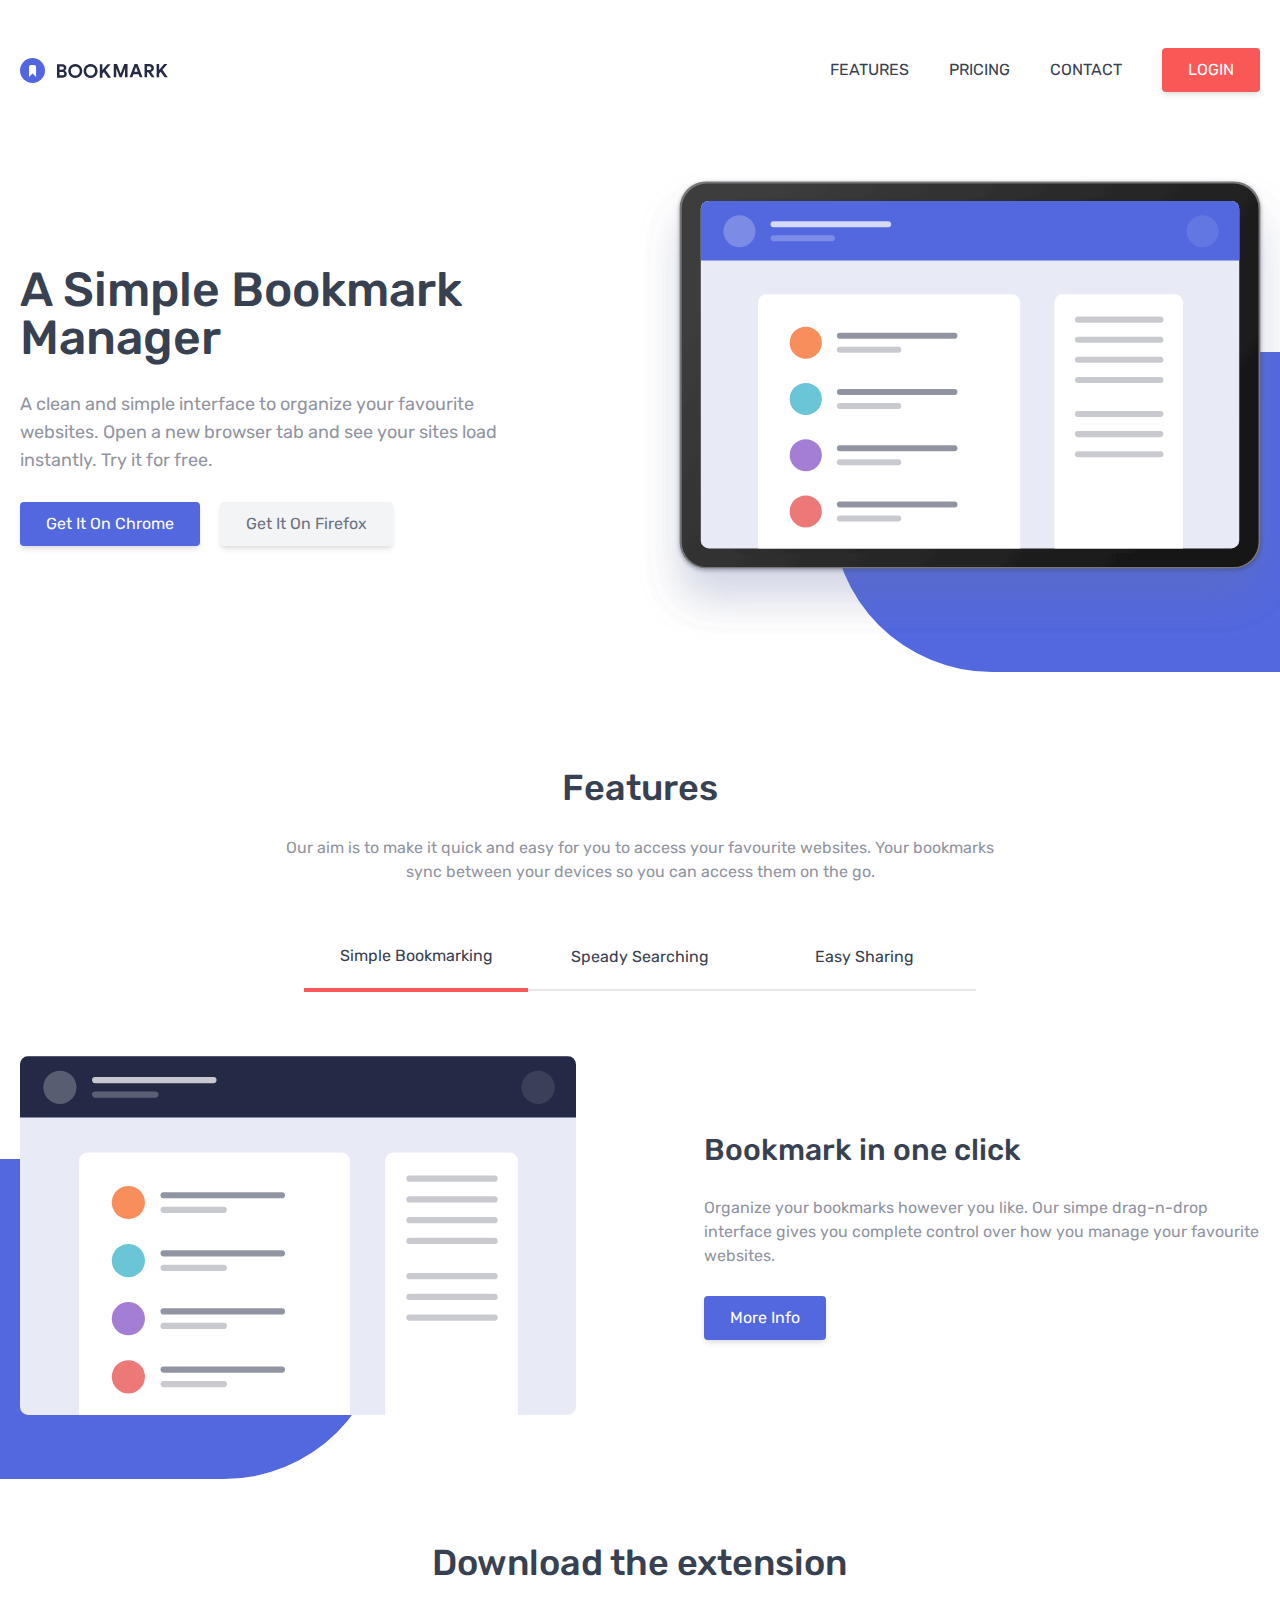
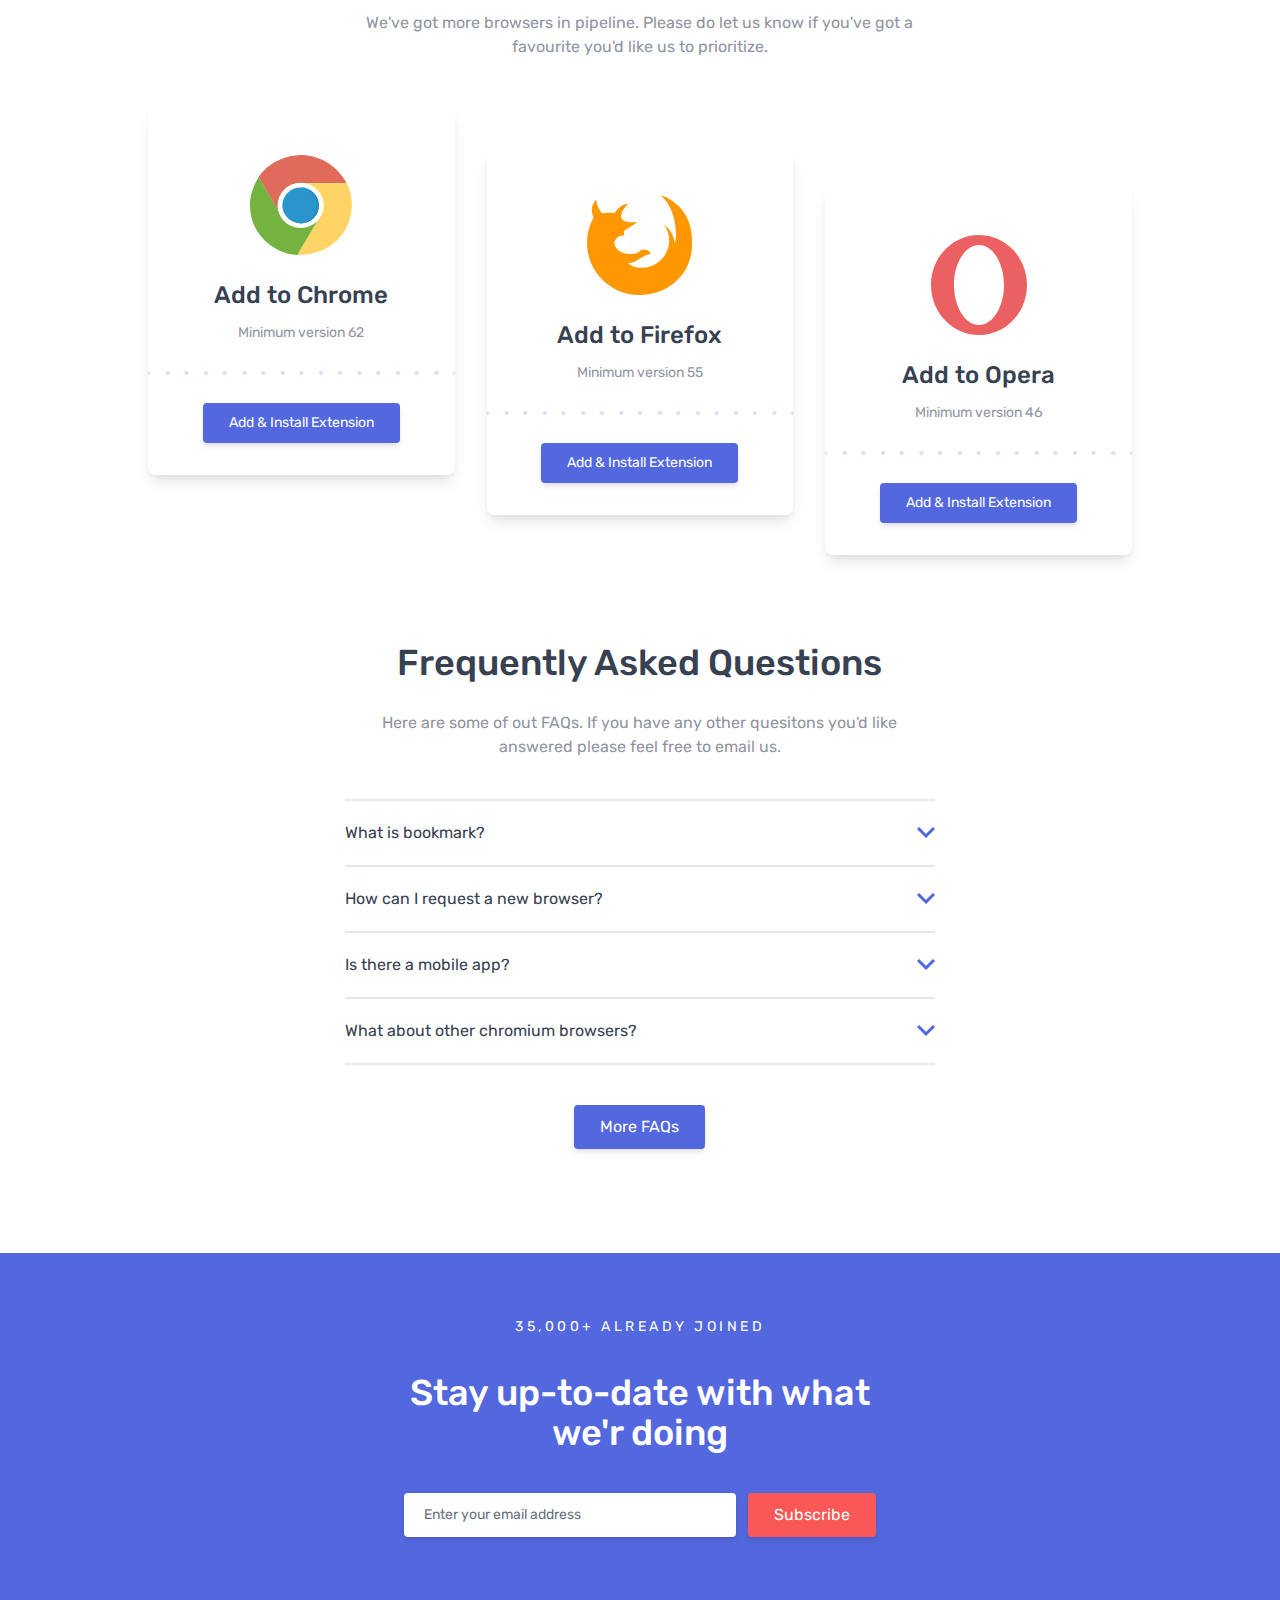
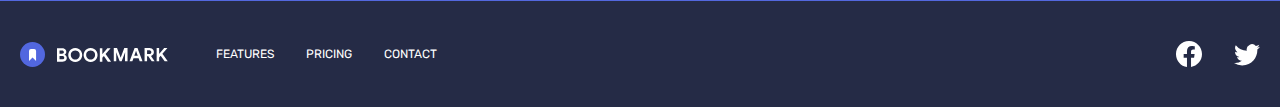
<file: index.html>
<!DOCTYPE html>
<html lang="en">
<head>
    <meta charset="UTF-8">
    <meta http-equiv="X-UA-Compatible" content="IE=edge">
    <meta name="viewport" content="width=device-width, initial-scale=1.0">

    <title>Bookmark Landing Page - Challange By Frontend Mentor</title>

    <!-- Google Font (Rubik) -->
    <link rel="preconnect" href="https://fonts.gstatic.com">
    <link href="https://fonts.googleapis.com/css2?family=Rubik:wght@400;500&display=swap" rel="stylesheet">
    <!-- Main JS File -->
    <script defer src="js/app.js"></script>
    <!-- Main CSS File -->
    <link rel="stylesheet" href="css/app.css">
    <!-- Favicon -->
    <link rel="shortcut icon" href="images/favicon-32x32.png" type="image/x-icon">
</head>
<body class="font-theme-font antialiased text-gray-700 overflow-x-hidden relative">
    <!-- Navbar Start -->
    <div x-data="{isOpen: false}" class="container mx-auto px-5">
        <header class="flex justify-between py-12 items-center">
            <div>
                <img src="images/logo-bookmark.svg" alt="Site Logo">
            </div>
            
            <nav class="flex justify-end flex-col md:flex-row">
                <!-- Menu Toggler -->
                <button x-on:click="isOpen = !isOpen" type="button" class="flex md:hidden focus:outline-none">
                    <svg viewBox="0 0 24 24" class="h-6 w-6 fill-current">
                        <path fill-rule="evenodd" d="M4 5h16a1 1 0 0 1 0 2H4a1 1 0 1 1 0-2zm0 6h16a1 1 0 0 1 0 2H4a1 1 0 0 1 0-2zm0 6h16a1 1 0 0 1 0 2H4a1 1 0 0 1 0-2z"></path>
                    </svg>
                </button>

                <!-- Desktop Menu -->
                <ul class="space-x-10 items-center hidden md:flex  flex-col space-y-7 md:space-y-0 md:flex-row">
                    <li class="uppercase hover:text-theme-secondary transition duration-200"><a href="#">Features</a></li>
                    <li class="uppercase hover:text-theme-secondary transition duration-200"><a href="#">Pricing</a></li>
                    <li class="uppercase hover:text-theme-secondary transition duration-200"><a href="#">Contact</a></li>
                    <li class="uppercase btn-red"><a href="#">Login</a></li>
                </ul>
            </nav>
        </header>

        <!-- Mobile Menu Start-->
        <div x-show="isOpen">
            <div class="absolute px-5 py-12 block z-30 top-0 left-0 w-full h-full bg-gradient-to-b from-theme-dark-blue via-theme-dark-blue-tp to-theme-dark-blue">
                <div class="flex justify-between items-center">
                    <img src="images/logo-bookmark-white.svg" alt="Logo">
                    <button x-on:click="isOpen = !isOpen" type="button" class="focus:outline-none">
                        <svg xmlns="http://www.w3.org/2000/svg" width="30" height="30" fill="currentColor" class="bi bi-x text-white" viewBox="0 0 16 16">
                            <path d="M4.646 4.646a.5.5 0 0 1 .708 0L8 7.293l2.646-2.647a.5.5 0 0 1 .708.708L8.707 8l2.647 2.646a.5.5 0 0 1-.708.708L8 8.707l-2.646 2.647a.5.5 0 0 1-.708-.708L7.293 8 4.646 5.354a.5.5 0 0 1 0-.708z"/>
                        </svg>
                    </button>
                </div>
                <ul class="uppercase text-white text-md tracking-widest items-center flex flex-col mt-14">
                    <li class="hover:text-theme-secondary transition duration-200 py-4 border-t border-b border-theme-grayish-blue w-full text-center">
                        <a href="#">Features</a>
                    </li>
                    <li class="hover:text-theme-secondary transition duration-200 py-4 border-b border-theme-grayish-blue w-full text-center">
                        <a href="#">Pricing</a>
                    </li>
                    <li class="hover:text-theme-secondary transition duration-200 py-4 border-b border-theme-grayish-blue w-full text-center">
                        <a href="#">Contact</a>
                    </li>
                    <li class="bg-transparent border-2 rounded px-6 py-2 mt-6 w-full text-center cursor-pointer hover:text-theme-secondary transition duration-200">
                        <a href="#">Login</a>
                    </li>
                </ul>
                <div class="flex justify-center items-end h-52">
                    <ul class="flex space-x-8">
                        <li>
                            <svg xmlns="http://www.w3.org/2000/svg" width="26" height="26" fill="currentColor" class="bi bi-facebook text-white hover:text-theme-secondary transition duration-200 cursor-pointer" viewBox="0 0 16 16">
                                <path d="M16 8.049c0-4.446-3.582-8.05-8-8.05C3.58 0-.002 3.603-.002 8.05c0 4.017 2.926 7.347 6.75 7.951v-5.625h-2.03V8.05H6.75V6.275c0-2.017 1.195-3.131 3.022-3.131.876 0 1.791.157 1.791.157v1.98h-1.009c-.993 0-1.303.621-1.303 1.258v1.51h2.218l-.354 2.326H9.25V16c3.824-.604 6.75-3.934 6.75-7.951z"/>
                            </svg>
                        </li>
                        <li>
                            <svg xmlns="http://www.w3.org/2000/svg" width="26" height="26" fill="currentColor" class="bi bi-twitter text-white hover:text-theme-secondary transition duration-200 cursor-pointer" viewBox="0 0 16 16">
                                <path d="M5.026 15c6.038 0 9.341-5.003 9.341-9.334 0-.14 0-.282-.006-.422A6.685 6.685 0 0 0 16 3.542a6.658 6.658 0 0 1-1.889.518 3.301 3.301 0 0 0 1.447-1.817 6.533 6.533 0 0 1-2.087.793A3.286 3.286 0 0 0 7.875 6.03a9.325 9.325 0 0 1-6.767-3.429 3.289 3.289 0 0 0 1.018 4.382A3.323 3.323 0 0 1 .64 6.575v.045a3.288 3.288 0 0 0 2.632 3.218 3.203 3.203 0 0 1-.865.115 3.23 3.23 0 0 1-.614-.057 3.283 3.283 0 0 0 3.067 2.277A6.588 6.588 0 0 1 .78 13.58a6.32 6.32 0 0 1-.78-.045A9.344 9.344 0 0 0 5.026 15z"/>
                            </svg>
                        </li>
                    </ul>
                </div>
            </div>
        </div>
        <!-- Mobile Menu End-->
    </div>
    <!-- Navbar End -->

    <!-- Hero Section Start -->
    <div class="container mx-auto px-5 overflow-x-hidden lg:overflow-x-visible">
        <section class="grid grid-cols-none lg:grid-cols-2 pb-16 pt-8 items-center">
            <div class="lg:w-5/6 order-2 lg:order-none">
                <h1 class="text-4xl xl:text-5xl font-medium text-center lg:text-left">A Simple Bookmark Manager</h1>
                <p class="lg:text-lg mt-7 text-theme-grayish-blue text-center lg:text-left">A clean and simple interface to organize your favourite websites. Open a new browser tab and see your sites load instantly. Try it for free.</p>
                <div class="flex justify-center lg:justify-start mt-7">
                    <a href="#" class="btn-primary mr-5 text-sm sm:text-md md:text-base">Get It On Chrome</a>
                    <a href="#" class="btn-secondary text-sm sm:text-md md:text-base">Get It On Firefox</a>
                </div>
            </div>
            <div class="relative order-1 lg:order-none mb-20 lg:mt-0 lg:mb-0 lg:-mr-10">
                <img class="z-10 w-full" src="images/illustration-hero.svg">
                <div class="-z-10 bg-theme-primary h-52 w-full sm:h-80 sm:w-full rounded-l-full absolute -right-28 md:-right-48 -bottom-8"></div>
            </div>
        </section>
    </div>
    <!-- Hero Section End -->

    <!-- Features Section Start -->
    <div x-data="{isOpen: 1}" class="container mx-auto px-5">
        <section class="py-16">
            <div class="w-4/5 md:w-3/5 mx-auto">
                <h2 class="text-3xl md:text-4xl font-medium text-center">Features</h2>
                <p class="text-theme-grayish-blue text-center mt-7">Our aim is to make it quick and easy for you to access your favourite websites. Your bookmarks sync between your devices so you can access them on the go.</p>
            </div>

            <div class="mt-10">
                <ul class="flex flex-col items-center md:flex-row justify-center">
                    <li :class="isOpen == 1 ? 'md:border-b-4 md:border-theme-secondary' : ''" class="w-full md:w-56 cursor-pointer hover:text-theme-secondary transition duration-200 border-b-2 border-t-2 md:border-t-0 flex justify-center" @click.prevent="isOpen = 1">
                        <a href="#" :class="isOpen == 1 ? 'border-b-4 md:border-b-0 border-theme-secondary' : ''" class="py-5">Simple Bookmarking</a>
                    </li>
                    <li :class="isOpen == 2 ? 'md:border-b-4 md:border-theme-secondary' : ''" class="w-full md:w-56 cursor-pointer hover:text-theme-secondary transition duration-200 border-b-2 flex justify-center" @click.prevent="isOpen = 2">
                        <a href="#" :class="isOpen == 2 ? 'border-b-4 md:border-b-0 border-theme-secondary' : ''" class="py-5">Speady Searching</a>
                    </li>
                    <li :class="isOpen == 3 ? 'md:border-b-4 md:border-theme-secondary' : ''" class="w-full md:w-56 cursor-pointer hover:text-theme-secondary transition duration-200 border-b-2 flex justify-center" @click.prevent="isOpen = 3">
                        <a href="#" :class="isOpen == 3 ? 'border-b-4 md:border-b-0 border-theme-secondary' : ''" class="py-5">Easy Sharing</a>
                    </li>
                </ul>
            </div>

            <div class="mt-16">
                <!-- Tab Content 1 -->
                <div x-show="isOpen == 1">
                    <div class="grid gap-32 lg:grid-cols-2 items-center">
                        <div class="relative">
                            <img class="z-10 w-full" src="images/illustration-features-tab-1.svg">
                            <div class="-z-10 bg-theme-primary h-52 w-96 sm:h-80 sm:w-full rounded-r-full absolute -left-48 -bottom-16"></div>
                        </div>
                        <div>
                            <h3 class="text-2xl md:text-3xl font-medium text-center lg:text-left">Bookmark in one click</h3>
                            <p class="mt-7 text-theme-grayish-blue text-center lg:text-left">Organize your bookmarks however you like. Our simpe drag-n-drop interface gives you complete control over how you manage your favourite websites.</p>
                            <div class="flex justify-center lg:justify-start mt-7">
                                <a href="#" class="btn-primary">More Info</a>
                            </div>
                        </div>
                    </div>
                </div>
                <!-- Tab Content 2 -->
                <div x-show="isOpen == 2">
                    <div class="grid gap-32 lg:grid-cols-2 items-center">
                        <div class="relative">
                            <img class="z-10 w-full" src="images/illustration-features-tab-2.svg">
                            <div class="-z-10 bg-theme-primary h-52 w-96 sm:h-80 sm:w-full rounded-r-full absolute -left-48 -bottom-16"></div>
                        </div>
                        <div>
                            <h3 class="text-2xl md:text-3xl font-medium text-center lg:text-left">Intelligent search</h3>
                            <p class="mt-7 text-theme-grayish-blue text-center lg:text-left">Organize your bookmarks however you like. Our simpe drag-n-drop interface gives you complete control over how you manage your favourite websites.</p>
                            <div class="flex justify-center lg:justify-start mt-7">
                                <a href="#" class="btn-primary">More Info</a>
                            </div>
                        </div>
                    </div>
                </div>
                <!-- Tab Content 3 -->
                <div x-show="isOpen == 3">
                    <div class="grid gap-32 lg:grid-cols-2 items-center">
                        <div class="relative">
                            <img class="z-10 w-full" src="images/illustration-features-tab-3.svg">
                            <div class="-z-10 bg-theme-primary h-52 w-96 sm:h-80 sm:w-full rounded-r-full absolute -left-48 -bottom-16"></div>
                        </div>
                        <div>
                            <h3 class="text-2xl md:text-3xl font-medium text-center lg:text-left">Share your bookmarks</h3>
                            <p class="mt-7 text-theme-grayish-blue text-center lg:text-left">Organize your bookmarks however you like. Our simpe drag-n-drop interface gives you complete control over how you manage your favourite websites.</p>
                            <div class="flex justify-center lg:justify-start mt-7">
                                <a href="#" class="btn-primary">More Info</a>
                            </div>
                        </div>
                    </div>
                </div>
            </div>
        </section>
    </div>
    <!-- Features Section End -->

    <!-- Download Section Start -->
    <div class="container mx-auto px-5 md:w-4/5">
        <section class="py-16 pt-18">
            <div class="w-4/5 md:w-3/5 mx-auto">
                <h2 class="text-3xl md:text-4xl font-medium text-center">Download the extension</h2>
                <p class="text-theme-grayish-blue text-center mt-7">We've got more browsers in pipeline. Please do let us know if you've got a favourite you'd like us to prioritize.</p>
            </div>
            <div class="grid md:grid-cols-2 lg:grid-cols-3 gap-8 mt-12">
                <div class="shadow-lg rounded-lg lg:mb-10">
                    <div class="flex justify-center mt-12">
                        <img src="images/logo-chrome.svg" alt="Chrome Logo">
                    </div>
                    <h3 class="text-2xl font-medium text-center mt-6">Add to Chrome</h3>
                    <p class="text-sm text-theme-grayish-blue text-center mt-3">Minimum version 62</p>
                    <div class="my-7">
                        <img class="w-full" src="images/bg-dots.svg" alt="Dot Backaground">
                    </div>
                    <div class="flex justify-center mb-8">
                        <a href="#" class="btn-primary text-sm">Add & Install Extension</a>
                    </div>
                </div>
                
                <div class="shadow-lg rounded-lg lg:mt-10">
                    <div class="flex justify-center mt-12">
                        <img src="images/logo-firefox.svg" alt="Chrome Logo">
                    </div>
                    <h3 class="text-2xl font-medium text-center mt-6">Add to Firefox</h3>
                    <p class="text-sm text-theme-grayish-blue text-center mt-3">Minimum version 55</p>
                    <div class="my-7">
                        <img class="w-full" src="images/bg-dots.svg" alt="Dot Backaground">
                    </div>
                    <div class="flex justify-center mb-8">
                        <a href="#" class="btn-primary text-sm">Add & Install Extension</a>
                    </div>
                </div>

                <div class="shadow-lg rounded-lg lg:mt-20 lg:-mb-10">
                    <div class="flex justify-center mt-12">
                        <img src="images/logo-opera.svg" alt="Chrome Logo">
                    </div>
                    <h3 class="text-2xl font-medium text-center mt-6">Add to Opera</h3>
                    <p class="text-sm text-theme-grayish-blue text-center mt-3">Minimum version 46</p>
                    <div class="my-7">
                        <img class="w-full" src="images/bg-dots.svg" alt="Dot Backaground">
                    </div>
                    <div class="flex justify-center mb-8">
                        <a href="#" class="btn-primary text-sm">Add & Install Extension</a>
                    </div>
                </div>
            </div>
        </section>
    </div>
    <!-- Download Section End -->

    <!-- Questions Section Start -->
    <div x-data="{isOpen: null}" class="container mx-auto px-5 md:w-4/5">
        <section class="py-16 pt-18">
            <div class="w-4/5 md:w-3/5 mx-auto">
                <h2 class="text-3xl md:text-4xl font-medium text-center">Frequently Asked Questions</h2>
                <p class="text-theme-grayish-blue text-center mt-7">Here are some of out FAQs. If you have any other quesitons you'd like answered please feel free to email us.</p>
            </div>
            
            <div class="mt-10 w-full lg:w-3/5 mx-auto">
                <ul>
                    <li @click.prevent="isOpen != 1 ? isOpen = 1 : isOpen = null" :class="isOpen == 1 ? 'border-b-0' : 'border-b-2'" class="cursor-pointer hover:text-theme-secondary py-5 border-t-2 flex justify-between items-center transition duration-200">
                        <a href="#">What is bookmark?</a>
                        <svg :class="isOpen == 1 ? 'rotate-180 text-theme-secondary' : 'rotate-0 text-theme-primary'" class="transform" xmlns="http://www.w3.org/2000/svg" width="18" height="12"><path fill="none" stroke="currentColor" stroke-width="3" d="M1 1l8 8 8-8"/></svg>
                    </li>
                    <p x-show="isOpen == 1" 
                        x-transition:enter="transition ease-out duration-200"
                        x-transition:enter-start="opacity-0"
                        x-transition:enter-end="opacity-100"
                        class="border-b-2 pb-5 text-theme-grayish-blue text-justify">
                        It is a long established fact that a reader will be distracted by the readable content of a page when looking at its layout. The point of using Lorem Ipsum is that it has a more-or-less normal distribution of letters, as opposed to using 'Content here, content here', making it look like readable English. Many desktop publishing packages and web page editors now use Lorem Ipsum as their default model text, and a search for 'lorem ipsum' will uncover many web sites still in their infancy.
                    </p>

                    <li @click.prevent="isOpen != 2 ? isOpen = 2 : isOpen = null" :class="isOpen == 2 ? 'border-b-0' : 'border-b-2'" class="cursor-pointer hover:text-theme-secondary py-5 flex justify-between items-center transition duration-200">
                        <a href="#">How can I request a new browser?</a>
                        <svg :class="isOpen == 2 ? 'rotate-180 text-theme-secondary' : 'rotate-0 text-theme-primary'" class="transform" xmlns="http://www.w3.org/2000/svg" width="18" height="12"><path fill="none" stroke="currentColor" stroke-width="3" d="M1 1l8 8 8-8"/></svg>
                    </li>
                    <p x-show="isOpen == 2" 
                        x-transition:enter="transition ease-out duration-200"
                        x-transition:enter-start="opacity-0"
                        x-transition:enter-end="opacity-100"
                        class="border-b-2 pb-5 text-theme-grayish-blue text-justify">
                        It is a long established fact that a reader will be distracted by the readable content of a page when looking at its layout. The point of using Lorem Ipsum is that it has a more-or-less normal distribution of letters, as opposed to using 'Content here, content here', making it look like readable English. Many desktop publishing packages and web page editors now use Lorem Ipsum as their default model text, and a search for 'lorem ipsum' will uncover many web sites still in their infancy.
                    </p>

                    <li @click.prevent="isOpen != 3 ? isOpen = 3 : isOpen = null" :class="isOpen == 3 ? 'border-b-0' : 'border-b-2'" class="cursor-pointer hover:text-theme-secondary py-5 flex justify-between items-center transition duration-200">
                        <a href="#">Is there a mobile app?</a>
                        <svg :class="isOpen == 3 ? 'rotate-180 text-theme-secondary' : 'rotate-0 text-theme-primary'" class="transform" xmlns="http://www.w3.org/2000/svg" width="18" height="12"><path fill="none" stroke="currentColor" stroke-width="3" d="M1 1l8 8 8-8"/></svg>
                    </li>
                    <p x-show="isOpen == 3" 
                        x-transition:enter="transition ease-out duration-200"
                        x-transition:enter-start="opacity-0"
                        x-transition:enter-end="opacity-100"
                        class="border-b-2 pb-5 text-theme-grayish-blue text-justify">
                        It is a long established fact that a reader will be distracted by the readable content of a page when looking at its layout. The point of using Lorem Ipsum is that it has a more-or-less normal distribution of letters, as opposed to using 'Content here, content here', making it look like readable English. Many desktop publishing packages and web page editors now use Lorem Ipsum as their default model text, and a search for 'lorem ipsum' will uncover many web sites still in their infancy.
                    </p>

                    <li @click.prevent="isOpen != 4 ? isOpen = 4 : isOpen = null" :class="isOpen == 4 ? 'border-b-0' : 'border-b-2'" class="cursor-pointer hover:text-theme-secondary py-5 flex justify-between items-center transition duration-200">
                        <a href="#">What about other chromium browsers?</a>
                        <svg :class="isOpen == 4 ? 'rotate-180 text-theme-secondary' : 'rotate-0 text-theme-primary'" class="transform" xmlns="http://www.w3.org/2000/svg" width="18" height="12"><path fill="none" stroke="currentColor" stroke-width="3" d="M1 1l8 8 8-8"/></svg>
                    </li>
                    <p x-show="isOpen == 4" 
                        x-transition:enter="transition ease-out duration-200"
                        x-transition:enter-start="opacity-0"
                        x-transition:enter-end="opacity-100"
                        class="border-b-2 pb-5 text-theme-grayish-blue text-justify">
                        It is a long established fact that a reader will be distracted by the readable content of a page when looking at its layout. The point of using Lorem Ipsum is that it has a more-or-less normal distribution of letters, as opposed to using 'Content here, content here', making it look like readable English. Many desktop publishing packages and web page editors now use Lorem Ipsum as their default model text, and a search for 'lorem ipsum' will uncover many web sites still in their infancy.
                    </p>
                </ul>
                <div class="flex justify-center mt-10">
                    <a href="#" class="btn-primary">More FAQs</a>
                </div>
            </div>
        </section>
    </div>
    <!-- Questions Section End -->

    <!-- Newsletter Section Start -->
    <div class="bg-theme-primary mt-10">
        <div class="container w-full lg:w-2/5 mx-auto px-5">
            <section class="py-16">
                <h4 class="text-sm tracking-widest uppercase text-center text-white">35,000+ Already Joined</h4>
                <h2 class="text-3xl md:text-4xl font-medium text-center text-white mt-9 mb-10">Stay up-to-date with what we'r doing</h2>

                <form x-data="checkForm()" @submit.prevent="validateData()">
                    <div class="relative flex flex-col items-center lg:flex-row justify-center lg:space-x-3">
                        <div :class="{'mb-5': error}" class="relative w-full lg:mb-0">
                            <input :class="{'ring-2 ring-inset ring-theme-secondary': error}" x-on:keydown="change()" x-model="email" class="w-full py-3 px-5 text-sm text-gray-600 border-0 shadow-md rounded focus:ring-2 focus:ring-blue-300 focus:ring-inset" type="text" name="newsletter_email" placeholder="Enter your email address">
                            <div x-show="error">
                                <img class="absolute right-3 top-3" src="images/icon-error.svg" alt="Error Icon">
                                <div class="absolute w-full text-xs italic px-2 py-1 bg-theme-secondary text-white rounded">Whosps, make sure it's an email</div>
                            </div>
                        </div>
                        
                        <button type="submit" class="btn-red w-full lg:w-auto mt-4 lg:mt-0 focus:outline-none">Subscribe</button>
                    </div>
                </form>
            </section>
        </div>
    </div>
    <!-- Newsletter Section End -->

    <!-- Footer Start -->
    <footer class="bg-theme-dark-blue py-10">
        <div class="container mx-auto px-5">
            <div class="grid md:grid-cols-2">
                <div class="flex flex-col md:flex-row md:space-x-12 items-center">
                    <div class="mb-10 md:mb-0">
                        <img src="images/logo-bookmark-white.svg" alt="Logo">
                    </div>
                    <ul class="flex flex-col md:flex-row space-y-5 md:space-y-0 md:space-x-8 text-xs text-center md:text-left">
                        <li class="uppercase text-white hover:text-theme-secondary transition duration-200"><a href="#">Features</a></li>
                        <li class="uppercase text-white hover:text-theme-secondary transition duration-200"><a href="#">Pricing</a></li>
                        <li class="uppercase text-white hover:text-theme-secondary transition duration-200"><a href="#">Contact</a></li>
                    </ul>
                </div>
                <div class="md:place-self-end place-self-center mt-10 md:mt-0">
                    <ul class="flex space-x-8 items-center">
                        <li>
                            <svg xmlns="http://www.w3.org/2000/svg" width="26" height="26" fill="currentColor" class="bi bi-facebook text-white hover:text-theme-secondary transition duration-200 cursor-pointer" viewBox="0 0 16 16">
                                <path d="M16 8.049c0-4.446-3.582-8.05-8-8.05C3.58 0-.002 3.603-.002 8.05c0 4.017 2.926 7.347 6.75 7.951v-5.625h-2.03V8.05H6.75V6.275c0-2.017 1.195-3.131 3.022-3.131.876 0 1.791.157 1.791.157v1.98h-1.009c-.993 0-1.303.621-1.303 1.258v1.51h2.218l-.354 2.326H9.25V16c3.824-.604 6.75-3.934 6.75-7.951z"/>
                              </svg>
                        </li>
                        <li>
                            <svg xmlns="http://www.w3.org/2000/svg" width="26" height="26" fill="currentColor" class="bi bi-twitter text-white hover:text-theme-secondary transition duration-200 cursor-pointer" viewBox="0 0 16 16">
                                <path d="M5.026 15c6.038 0 9.341-5.003 9.341-9.334 0-.14 0-.282-.006-.422A6.685 6.685 0 0 0 16 3.542a6.658 6.658 0 0 1-1.889.518 3.301 3.301 0 0 0 1.447-1.817 6.533 6.533 0 0 1-2.087.793A3.286 3.286 0 0 0 7.875 6.03a9.325 9.325 0 0 1-6.767-3.429 3.289 3.289 0 0 0 1.018 4.382A3.323 3.323 0 0 1 .64 6.575v.045a3.288 3.288 0 0 0 2.632 3.218 3.203 3.203 0 0 1-.865.115 3.23 3.23 0 0 1-.614-.057 3.283 3.283 0 0 0 3.067 2.277A6.588 6.588 0 0 1 .78 13.58a6.32 6.32 0 0 1-.78-.045A9.344 9.344 0 0 0 5.026 15z"/>
                              </svg>
                        </li>
                    </ul>
                </div>
            </div>
        </div>
    </footer>
    <!-- Footer End -->
</body>
</html>
</file>
<file: css/app.css>
/*! tailwindcss v2.1.3 | MIT License | https://tailwindcss.com*//*! modern-normalize v1.1.0 | MIT License | https://github.com/sindresorhus/modern-normalize */html{-moz-tab-size:4;-o-tab-size:4;tab-size:4;line-height:1.15;-webkit-text-size-adjust:100%}body{margin:0;font-family:system-ui,-apple-system,Segoe UI,Roboto,Helvetica,Arial,sans-serif,Apple Color Emoji,Segoe UI Emoji}hr{height:0;color:inherit}abbr[title]{-webkit-text-decoration:underline dotted;text-decoration:underline dotted}b,strong{font-weight:bolder}code,kbd,pre,samp{font-family:ui-monospace,SFMono-Regular,Consolas,Liberation Mono,Menlo,monospace;font-size:1em}small{font-size:80%}sub,sup{font-size:75%;line-height:0;position:relative;vertical-align:baseline}sub{bottom:-.25em}sup{top:-.5em}table{text-indent:0;border-color:inherit}button,input,optgroup,select,textarea{font-family:inherit;font-size:100%;line-height:1.15;margin:0}button,select{text-transform:none}[type=button],[type=reset],[type=submit],button{-webkit-appearance:button}::-moz-focus-inner{border-style:none;padding:0}:-moz-focusring{outline:1px dotted ButtonText}:-moz-ui-invalid{box-shadow:none}legend{padding:0}progress{vertical-align:baseline}::-webkit-inner-spin-button,::-webkit-outer-spin-button{height:auto}[type=search]{-webkit-appearance:textfield;outline-offset:-2px}::-webkit-search-decoration{-webkit-appearance:none}::-webkit-file-upload-button{-webkit-appearance:button;font:inherit}summary{display:list-item}blockquote,dd,dl,figure,h1,h2,h3,h4,h5,h6,hr,p,pre{margin:0}button{background-color:transparent;background-image:none}button:focus{outline:1px dotted;outline:5px auto -webkit-focus-ring-color}fieldset,ol,ul{margin:0;padding:0}ol,ul{list-style:none}html{font-family:ui-sans-serif,system-ui,-apple-system,BlinkMacSystemFont,Segoe UI,Roboto,Helvetica Neue,Arial,Noto Sans,sans-serif,Apple Color Emoji,Segoe UI Emoji,Segoe UI Symbol,Noto Color Emoji;line-height:1.5}body{font-family:inherit;line-height:inherit}*,:after,:before{box-sizing:border-box;border:0 solid #e5e7eb}hr{border-top-width:1px}img{border-style:solid}textarea{resize:vertical}input::-moz-placeholder, textarea::-moz-placeholder{opacity:1;color:#9ca3af}input:-ms-input-placeholder, textarea:-ms-input-placeholder{opacity:1;color:#9ca3af}input::placeholder,textarea::placeholder{opacity:1;color:#9ca3af}[role=button],button{cursor:pointer}table{border-collapse:collapse}h1,h2,h3,h4,h5,h6{font-size:inherit;font-weight:inherit}a{color:inherit;text-decoration:inherit}button,input,optgroup,select,textarea{padding:0;line-height:inherit;color:inherit}code,kbd,pre,samp{font-family:ui-monospace,SFMono-Regular,Menlo,Monaco,Consolas,Liberation Mono,Courier New,monospace}audio,canvas,embed,iframe,img,object,svg,video{display:block;vertical-align:middle}img,video{max-width:100%;height:auto}*{--tw-shadow:0 0 transparent;--tw-ring-inset:var(--tw-empty,/*!*/ /*!*/);--tw-ring-offset-width:0px;--tw-ring-offset-color:#fff;--tw-ring-color:rgba(59,130,246,0.5);--tw-ring-offset-shadow:0 0 transparent;--tw-ring-shadow:0 0 transparent}[multiple],[type=date],[type=datetime-local],[type=email],[type=month],[type=number],[type=password],[type=search],[type=tel],[type=text],[type=time],[type=url],[type=week],select,textarea{-webkit-appearance:none;-moz-appearance:none;appearance:none;background-color:#fff;border-color:#6b7280;border-width:1px;border-radius:0;padding:.5rem .75rem;font-size:1rem;line-height:1.5rem}[multiple]:focus,[type=date]:focus,[type=datetime-local]:focus,[type=email]:focus,[type=month]:focus,[type=number]:focus,[type=password]:focus,[type=search]:focus,[type=tel]:focus,[type=text]:focus,[type=time]:focus,[type=url]:focus,[type=week]:focus,select:focus,textarea:focus{outline:2px solid transparent;outline-offset:2px;--tw-ring-inset:var(--tw-empty,/*!*/ /*!*/);--tw-ring-offset-width:0px;--tw-ring-offset-color:#fff;--tw-ring-color:#2563eb;--tw-ring-offset-shadow:var(--tw-ring-inset) 0 0 0 var(--tw-ring-offset-width) var(--tw-ring-offset-color);--tw-ring-shadow:var(--tw-ring-inset) 0 0 0 calc(1px + var(--tw-ring-offset-width)) var(--tw-ring-color);box-shadow:var(--tw-ring-offset-shadow),var(--tw-ring-shadow),var(--tw-shadow,0 0 transparent);border-color:#2563eb}input::-moz-placeholder, textarea::-moz-placeholder{color:#6b7280;opacity:1}input:-ms-input-placeholder, textarea:-ms-input-placeholder{color:#6b7280;opacity:1}input::placeholder,textarea::placeholder{color:#6b7280;opacity:1}::-webkit-datetime-edit-fields-wrapper{padding:0}::-webkit-date-and-time-value{min-height:1.5em}select{background-image:url("data:image/svg+xml;charset=utf-8,%3Csvg xmlns='http://www.w3.org/2000/svg' fill='none' viewBox='0 0 20 20'%3E%3Cpath stroke='%236b7280' stroke-linecap='round' stroke-linejoin='round' stroke-width='1.5' d='M6 8l4 4 4-4'/%3E%3C/svg%3E");background-position:right .5rem center;background-repeat:no-repeat;background-size:1.5em 1.5em;padding-right:2.5rem;-webkit-print-color-adjust:exact;color-adjust:exact}[multiple]{background-image:none;background-position:0 0;background-repeat:unset;background-size:initial;padding-right:.75rem;-webkit-print-color-adjust:unset;color-adjust:unset}[type=checkbox],[type=radio]{-webkit-appearance:none;-moz-appearance:none;appearance:none;padding:0;-webkit-print-color-adjust:exact;color-adjust:exact;display:inline-block;vertical-align:middle;background-origin:border-box;-webkit-user-select:none;-moz-user-select:none;-ms-user-select:none;user-select:none;flex-shrink:0;height:1rem;width:1rem;color:#2563eb;background-color:#fff;border-color:#6b7280;border-width:1px}[type=checkbox]{border-radius:0}[type=radio]{border-radius:100%}[type=checkbox]:focus,[type=radio]:focus{outline:2px solid transparent;outline-offset:2px;--tw-ring-inset:var(--tw-empty,/*!*/ /*!*/);--tw-ring-offset-width:2px;--tw-ring-offset-color:#fff;--tw-ring-color:#2563eb;--tw-ring-offset-shadow:var(--tw-ring-inset) 0 0 0 var(--tw-ring-offset-width) var(--tw-ring-offset-color);--tw-ring-shadow:var(--tw-ring-inset) 0 0 0 calc(2px + var(--tw-ring-offset-width)) var(--tw-ring-color);box-shadow:var(--tw-ring-offset-shadow),var(--tw-ring-shadow),var(--tw-shadow,0 0 transparent)}[type=checkbox]:checked,[type=radio]:checked{border-color:transparent;background-color:currentColor;background-size:100% 100%;background-position:50%;background-repeat:no-repeat}[type=checkbox]:checked{background-image:url("data:image/svg+xml;charset=utf-8,%3Csvg viewBox='0 0 16 16' fill='%23fff' xmlns='http://www.w3.org/2000/svg'%3E%3Cpath d='M12.207 4.793a1 1 0 010 1.414l-5 5a1 1 0 01-1.414 0l-2-2a1 1 0 011.414-1.414L6.5 9.086l4.293-4.293a1 1 0 011.414 0z'/%3E%3C/svg%3E")}[type=radio]:checked{background-image:url("data:image/svg+xml;charset=utf-8,%3Csvg viewBox='0 0 16 16' fill='%23fff' xmlns='http://www.w3.org/2000/svg'%3E%3Ccircle cx='8' cy='8' r='3'/%3E%3C/svg%3E")}[type=checkbox]:checked:focus,[type=checkbox]:checked:hover,[type=radio]:checked:focus,[type=radio]:checked:hover{border-color:transparent;background-color:currentColor}[type=checkbox]:indeterminate{background-image:url("data:image/svg+xml;charset=utf-8,%3Csvg xmlns='http://www.w3.org/2000/svg' fill='none' viewBox='0 0 16 16'%3E%3Cpath stroke='%23fff' stroke-linecap='round' stroke-linejoin='round' stroke-width='2' d='M4 8h8'/%3E%3C/svg%3E");border-color:transparent;background-color:currentColor;background-size:100% 100%;background-position:50%;background-repeat:no-repeat}[type=checkbox]:indeterminate:focus,[type=checkbox]:indeterminate:hover{border-color:transparent;background-color:currentColor}[type=file]{background:unset;border-color:inherit;border-width:0;border-radius:0;padding:0;font-size:unset;line-height:inherit}[type=file]:focus{outline:1px auto -webkit-focus-ring-color}.container{width:100%}@media (min-width:640px){.container{max-width:640px}}@media (min-width:768px){.container{max-width:768px}}@media (min-width:1024px){.container{max-width:1024px}}@media (min-width:1280px){.container{max-width:1280px}}@media (min-width:1536px){.container{max-width:1536px}}.relative{position:relative}.absolute{position:absolute}.top-0{top:0}.left-0{left:0}.-right-28{right:-7rem}.-bottom-8{bottom:-2rem}.-left-48{left:-12rem}.-bottom-16{bottom:-4rem}.right-3{right:.75rem}.top-3{top:.75rem}.z-30{z-index:30}.z-10{z-index:10}.-z-10{z-index:-10}.order-2{order:2}.order-1{order:1}.mx-auto{margin-left:auto;margin-right:auto}.my-7{margin-top:1.75rem;margin-bottom:1.75rem}.mt-14{margin-top:3.5rem}.mt-6{margin-top:1.5rem}.mt-7{margin-top:1.75rem}.mr-5{margin-right:1.25rem}.mb-20{margin-bottom:5rem}.mt-10{margin-top:2.5rem}.mt-16{margin-top:4rem}.mt-12{margin-top:3rem}.mt-3{margin-top:.75rem}.mb-8{margin-bottom:2rem}.mt-9{margin-top:2.25rem}.mb-10{margin-bottom:2.5rem}.mb-5{margin-bottom:1.25rem}.mt-4{margin-top:1rem}.block{display:block}.flex{display:flex}.grid{display:grid}.hidden{display:none}.h-6{height:1.5rem}.h-full{height:100%}.h-52{height:13rem}.w-6{width:1.5rem}.w-full{width:100%}.w-4\/5{width:80%}.w-96{width:24rem}.transform{--tw-translate-x:0;--tw-translate-y:0;--tw-rotate:0;--tw-skew-x:0;--tw-skew-y:0;--tw-scale-x:1;--tw-scale-y:1;transform:translateX(var(--tw-translate-x)) translateY(var(--tw-translate-y)) rotate(var(--tw-rotate)) skewX(var(--tw-skew-x)) skewY(var(--tw-skew-y)) scaleX(var(--tw-scale-x)) scaleY(var(--tw-scale-y))}.rotate-180{--tw-rotate:180deg}.rotate-0{--tw-rotate:0deg}.cursor-pointer{cursor:pointer}.grid-cols-none{grid-template-columns:none}.flex-col{flex-direction:column}.items-center{align-items:center}.items-end{align-items:flex-end}.justify-between{justify-content:space-between}.justify-end{justify-content:flex-end}.justify-center{justify-content:center}.gap-32{gap:8rem}.gap-8{gap:2rem}.space-x-10>:not([hidden])~:not([hidden]){--tw-space-x-reverse:0;margin-right:calc(2.5rem*var(--tw-space-x-reverse));margin-left:calc(2.5rem*(1 - var(--tw-space-x-reverse)))}.space-y-7>:not([hidden])~:not([hidden]){--tw-space-y-reverse:0;margin-top:calc(1.75rem*(1 - var(--tw-space-y-reverse)));margin-bottom:calc(1.75rem*var(--tw-space-y-reverse))}.space-x-8>:not([hidden])~:not([hidden]){--tw-space-x-reverse:0;margin-right:calc(2rem*var(--tw-space-x-reverse));margin-left:calc(2rem*(1 - var(--tw-space-x-reverse)))}.space-y-5>:not([hidden])~:not([hidden]){--tw-space-y-reverse:0;margin-top:calc(1.25rem*(1 - var(--tw-space-y-reverse)));margin-bottom:calc(1.25rem*var(--tw-space-y-reverse))}.place-self-center{place-self:center}.overflow-x-hidden{overflow-x:hidden}.rounded{border-radius:.25rem}.rounded-lg{border-radius:.5rem}.rounded-l-full{border-top-left-radius:9999px;border-bottom-left-radius:9999px}.rounded-r-full{border-top-right-radius:9999px;border-bottom-right-radius:9999px}.border-2{border-width:2px}.border-0{border-width:0}.border-t{border-top-width:1px}.border-b{border-bottom-width:1px}.border-b-2{border-bottom-width:2px}.border-t-2{border-top-width:2px}.border-b-4{border-bottom-width:4px}.border-b-0{border-bottom-width:0}.border-theme-grayish-blue{--tw-border-opacity:1;border-color:rgba(145,148,161,var(--tw-border-opacity))}.border-theme-secondary{--tw-border-opacity:1;border-color:rgba(250,87,87,var(--tw-border-opacity))}.bg-transparent{background-color:transparent}.bg-theme-primary{--tw-bg-opacity:1;background-color:rgba(83,104,223,var(--tw-bg-opacity))}.bg-theme-secondary{--tw-bg-opacity:1;background-color:rgba(250,87,87,var(--tw-bg-opacity))}.bg-theme-dark-blue{--tw-bg-opacity:1;background-color:rgba(37,43,70,var(--tw-bg-opacity))}.bg-gradient-to-b{background-image:linear-gradient(180deg,var(--tw-gradient-stops))}.from-theme-dark-blue{--tw-gradient-from:#252b46;--tw-gradient-stops:var(--tw-gradient-from),var(--tw-gradient-to,rgba(37,43,70,0))}.via-theme-dark-blue-tp{--tw-gradient-stops:var(--tw-gradient-from),rgba(37,43,70,0.9),var(--tw-gradient-to,rgba(37,43,70,0))}.to-theme-dark-blue{--tw-gradient-to:#252b46}.fill-current{fill:currentColor}.px-5{padding-left:1.25rem;padding-right:1.25rem}.py-12{padding-top:3rem;padding-bottom:3rem}.py-4{padding-top:1rem;padding-bottom:1rem}.px-6{padding-left:1.5rem;padding-right:1.5rem}.py-2{padding-top:.5rem;padding-bottom:.5rem}.py-16{padding-top:4rem;padding-bottom:4rem}.py-5{padding-top:1.25rem;padding-bottom:1.25rem}.py-3{padding-top:.75rem;padding-bottom:.75rem}.px-2{padding-left:.5rem;padding-right:.5rem}.py-1{padding-top:.25rem;padding-bottom:.25rem}.py-10{padding-top:2.5rem;padding-bottom:2.5rem}.pb-16{padding-bottom:4rem}.pt-8{padding-top:2rem}.pb-5{padding-bottom:1.25rem}.text-center{text-align:center}.text-justify{text-align:justify}.font-theme-font{font-family:Rubik}.text-4xl{font-size:2.25rem;line-height:2.5rem}.text-sm{font-size:.875rem;line-height:1.25rem}.text-3xl{font-size:1.875rem;line-height:2.25rem}.text-2xl{font-size:1.5rem;line-height:2rem}.text-xs{font-size:.75rem;line-height:1rem}.font-medium{font-weight:500}.uppercase{text-transform:uppercase}.italic{font-style:italic}.tracking-widest{letter-spacing:.25em}.text-gray-700{--tw-text-opacity:1;color:rgba(55,65,81,var(--tw-text-opacity))}.text-white{--tw-text-opacity:1;color:rgba(255,255,255,var(--tw-text-opacity))}.text-theme-grayish-blue{--tw-text-opacity:1;color:rgba(145,148,161,var(--tw-text-opacity))}.text-theme-secondary{--tw-text-opacity:1;color:rgba(250,87,87,var(--tw-text-opacity))}.text-theme-primary{--tw-text-opacity:1;color:rgba(83,104,223,var(--tw-text-opacity))}.text-gray-600{--tw-text-opacity:1;color:rgba(75,85,99,var(--tw-text-opacity))}.antialiased{-webkit-font-smoothing:antialiased;-moz-osx-font-smoothing:grayscale}.opacity-0{opacity:0}.opacity-100{opacity:1}.shadow-lg{--tw-shadow:0 10px 15px -3px rgba(0,0,0,0.1),0 4px 6px -2px rgba(0,0,0,0.05)}.shadow-lg,.shadow-md{box-shadow:var(--tw-ring-offset-shadow,0 0 transparent),var(--tw-ring-shadow,0 0 transparent),var(--tw-shadow)}.shadow-md{--tw-shadow:0 4px 6px -1px rgba(0,0,0,0.1),0 2px 4px -1px rgba(0,0,0,0.06)}.ring-2{--tw-ring-offset-shadow:var(--tw-ring-inset) 0 0 0 var(--tw-ring-offset-width) var(--tw-ring-offset-color);--tw-ring-shadow:var(--tw-ring-inset) 0 0 0 calc(2px + var(--tw-ring-offset-width)) var(--tw-ring-color);box-shadow:var(--tw-ring-offset-shadow),var(--tw-ring-shadow),var(--tw-shadow,0 0 transparent)}.ring-inset{--tw-ring-inset:inset}.ring-theme-secondary{--tw-ring-opacity:1;--tw-ring-color:rgba(250,87,87,var(--tw-ring-opacity))}.transition{transition-property:background-color,border-color,color,fill,stroke,opacity,box-shadow,transform,filter,-webkit-backdrop-filter;transition-property:background-color,border-color,color,fill,stroke,opacity,box-shadow,transform,filter,backdrop-filter;transition-property:background-color,border-color,color,fill,stroke,opacity,box-shadow,transform,filter,backdrop-filter,-webkit-backdrop-filter;transition-timing-function:cubic-bezier(.4,0,.2,1);transition-duration:.15s}.duration-200{transition-duration:.2s}.ease-out{transition-timing-function:cubic-bezier(0,0,.2,1)}.btn-primary{cursor:pointer;border-radius:.25rem;border-width:2px;border-color:transparent;--tw-bg-opacity:1;background-color:rgba(83,104,223,var(--tw-bg-opacity));padding:.5rem 1.5rem;--tw-text-opacity:1;color:rgba(255,255,255,var(--tw-text-opacity));--tw-shadow:0 4px 6px -1px rgba(0,0,0,0.1),0 2px 4px -1px rgba(0,0,0,0.06);box-shadow:var(--tw-ring-offset-shadow,0 0 transparent),var(--tw-ring-shadow,0 0 transparent),var(--tw-shadow);transition-property:background-color,border-color,color,fill,stroke,opacity,box-shadow,transform,filter,-webkit-backdrop-filter;transition-property:background-color,border-color,color,fill,stroke,opacity,box-shadow,transform,filter,backdrop-filter;transition-property:background-color,border-color,color,fill,stroke,opacity,box-shadow,transform,filter,backdrop-filter,-webkit-backdrop-filter;transition-timing-function:cubic-bezier(.4,0,.2,1);transition-duration:.15s;transition-duration:.2s}.btn-primary:hover{--tw-border-opacity:1;border-color:rgba(83,104,223,var(--tw-border-opacity));--tw-bg-opacity:1;background-color:rgba(255,255,255,var(--tw-bg-opacity));--tw-text-opacity:1;color:rgba(83,104,223,var(--tw-text-opacity))}.btn-secondary{cursor:pointer;border-radius:.25rem;border-width:2px;border-color:transparent;--tw-bg-opacity:1;background-color:rgba(243,244,246,var(--tw-bg-opacity));padding:.5rem 1.5rem;--tw-text-opacity:1;color:rgba(107,114,128,var(--tw-text-opacity));--tw-shadow:0 4px 6px -1px rgba(0,0,0,0.1),0 2px 4px -1px rgba(0,0,0,0.06);box-shadow:var(--tw-ring-offset-shadow,0 0 transparent),var(--tw-ring-shadow,0 0 transparent),var(--tw-shadow);transition-property:background-color,border-color,color,fill,stroke,opacity,box-shadow,transform,filter,-webkit-backdrop-filter;transition-property:background-color,border-color,color,fill,stroke,opacity,box-shadow,transform,filter,backdrop-filter;transition-property:background-color,border-color,color,fill,stroke,opacity,box-shadow,transform,filter,backdrop-filter,-webkit-backdrop-filter;transition-timing-function:cubic-bezier(.4,0,.2,1);transition-duration:.15s;transition-duration:.2s}.btn-secondary:hover{--tw-border-opacity:1;border-color:rgba(145,148,161,var(--tw-border-opacity));--tw-bg-opacity:1;background-color:rgba(255,255,255,var(--tw-bg-opacity));--tw-text-opacity:1;color:rgba(145,148,161,var(--tw-text-opacity))}.btn-red{cursor:pointer;border-radius:.25rem;border-width:2px;border-color:transparent;--tw-bg-opacity:1;background-color:rgba(250,87,87,var(--tw-bg-opacity));padding:.5rem 1.5rem;--tw-text-opacity:1;color:rgba(255,255,255,var(--tw-text-opacity));--tw-shadow:0 4px 6px -1px rgba(0,0,0,0.1),0 2px 4px -1px rgba(0,0,0,0.06);box-shadow:var(--tw-ring-offset-shadow,0 0 transparent),var(--tw-ring-shadow,0 0 transparent),var(--tw-shadow);transition-property:background-color,border-color,color,fill,stroke,opacity,box-shadow,transform,filter,-webkit-backdrop-filter;transition-property:background-color,border-color,color,fill,stroke,opacity,box-shadow,transform,filter,backdrop-filter;transition-property:background-color,border-color,color,fill,stroke,opacity,box-shadow,transform,filter,backdrop-filter,-webkit-backdrop-filter;transition-timing-function:cubic-bezier(.4,0,.2,1);transition-duration:.15s;transition-duration:.2s}.btn-red:hover{--tw-border-opacity:1;border-color:rgba(250,87,87,var(--tw-border-opacity));--tw-bg-opacity:1;background-color:rgba(255,255,255,var(--tw-bg-opacity))}.btn-red:hover,.hover\:text-theme-secondary:hover{--tw-text-opacity:1;color:rgba(250,87,87,var(--tw-text-opacity))}.focus\:outline-none:focus{outline:2px solid transparent;outline-offset:2px}.focus\:ring-2:focus{--tw-ring-offset-shadow:var(--tw-ring-inset) 0 0 0 var(--tw-ring-offset-width) var(--tw-ring-offset-color);--tw-ring-shadow:var(--tw-ring-inset) 0 0 0 calc(2px + var(--tw-ring-offset-width)) var(--tw-ring-color);box-shadow:var(--tw-ring-offset-shadow),var(--tw-ring-shadow),var(--tw-shadow,0 0 transparent)}.focus\:ring-inset:focus{--tw-ring-inset:inset}.focus\:ring-blue-300:focus{--tw-ring-opacity:1;--tw-ring-color:rgba(147,197,253,var(--tw-ring-opacity))}@media (min-width:640px){.sm\:h-80{height:20rem}.sm\:w-full{width:100%}}@media (min-width:768px){.md\:-right-48{right:-12rem}.md\:mb-0{margin-bottom:0}.md\:mt-0{margin-top:0}.md\:flex{display:flex}.md\:hidden{display:none}.md\:w-3\/5{width:60%}.md\:w-56{width:14rem}.md\:w-4\/5{width:80%}.md\:grid-cols-2{grid-template-columns:repeat(2,minmax(0,1fr))}.md\:flex-row{flex-direction:row}.md\:space-y-0>:not([hidden])~:not([hidden]){--tw-space-y-reverse:0;margin-top:calc(0px*(1 - var(--tw-space-y-reverse)));margin-bottom:calc(0px*var(--tw-space-y-reverse))}.md\:space-x-12>:not([hidden])~:not([hidden]){--tw-space-x-reverse:0;margin-right:calc(3rem*var(--tw-space-x-reverse));margin-left:calc(3rem*(1 - var(--tw-space-x-reverse)))}.md\:space-x-8>:not([hidden])~:not([hidden]){--tw-space-x-reverse:0;margin-right:calc(2rem*var(--tw-space-x-reverse));margin-left:calc(2rem*(1 - var(--tw-space-x-reverse)))}.md\:place-self-end{place-self:end}.md\:border-b-4{border-bottom-width:4px}.md\:border-t-0{border-top-width:0}.md\:border-b-0{border-bottom-width:0}.md\:border-theme-secondary{--tw-border-opacity:1;border-color:rgba(250,87,87,var(--tw-border-opacity))}.md\:text-left{text-align:left}.md\:text-base{font-size:1rem;line-height:1.5rem}.md\:text-4xl{font-size:2.25rem;line-height:2.5rem}.md\:text-3xl{font-size:1.875rem;line-height:2.25rem}}@media (min-width:1024px){.lg\:order-none{order:0}.lg\:mt-0{margin-top:0}.lg\:mb-0{margin-bottom:0}.lg\:-mr-10{margin-right:-2.5rem}.lg\:mb-10{margin-bottom:2.5rem}.lg\:mt-10{margin-top:2.5rem}.lg\:mt-20{margin-top:5rem}.lg\:-mb-10{margin-bottom:-2.5rem}.lg\:w-5\/6{width:83.333333%}.lg\:w-3\/5{width:60%}.lg\:w-2\/5{width:40%}.lg\:w-auto{width:auto}.lg\:grid-cols-2{grid-template-columns:repeat(2,minmax(0,1fr))}.lg\:grid-cols-3{grid-template-columns:repeat(3,minmax(0,1fr))}.lg\:flex-row{flex-direction:row}.lg\:justify-start{justify-content:flex-start}.lg\:space-x-3>:not([hidden])~:not([hidden]){--tw-space-x-reverse:0;margin-right:calc(0.75rem*var(--tw-space-x-reverse));margin-left:calc(0.75rem*(1 - var(--tw-space-x-reverse)))}.lg\:overflow-x-visible{overflow-x:visible}.lg\:text-left{text-align:left}.lg\:text-lg{font-size:1.125rem;line-height:1.75rem}}@media (min-width:1280px){.xl\:text-5xl{font-size:3rem;line-height:1}}
</file>
